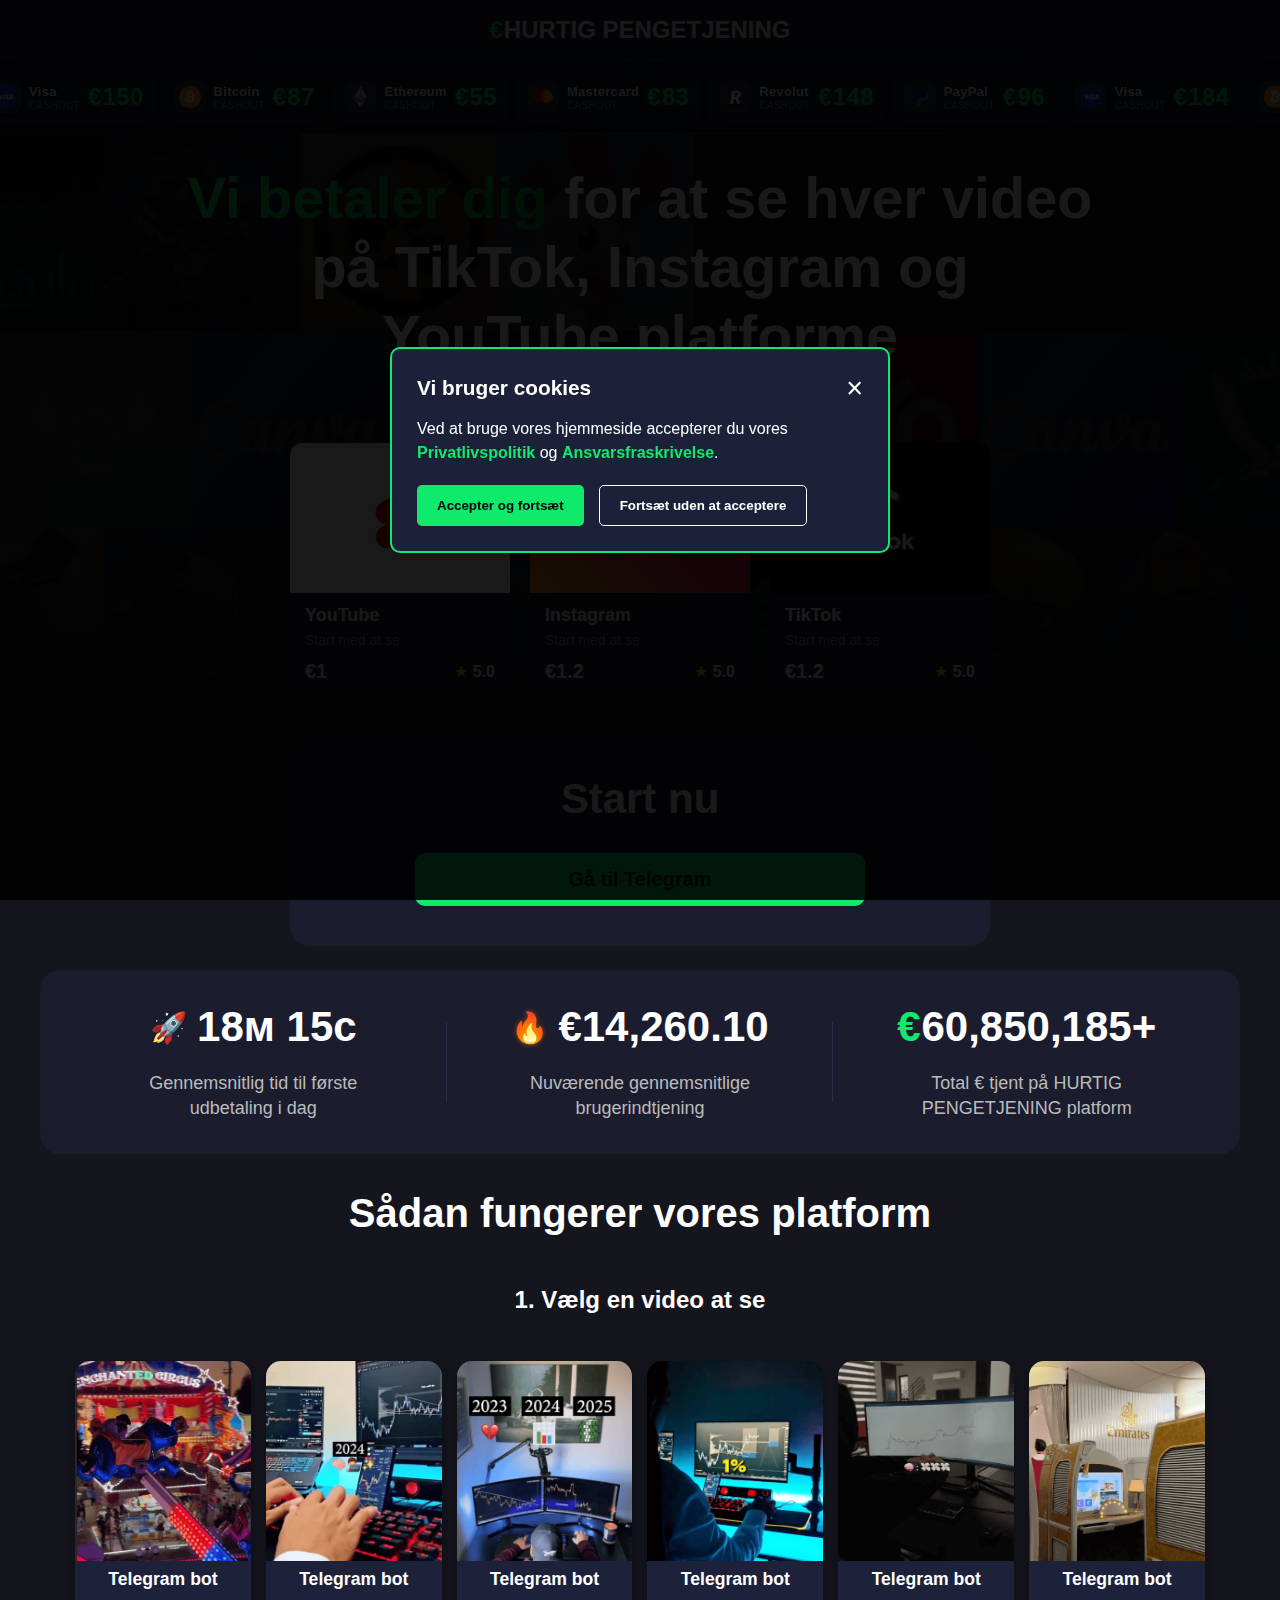
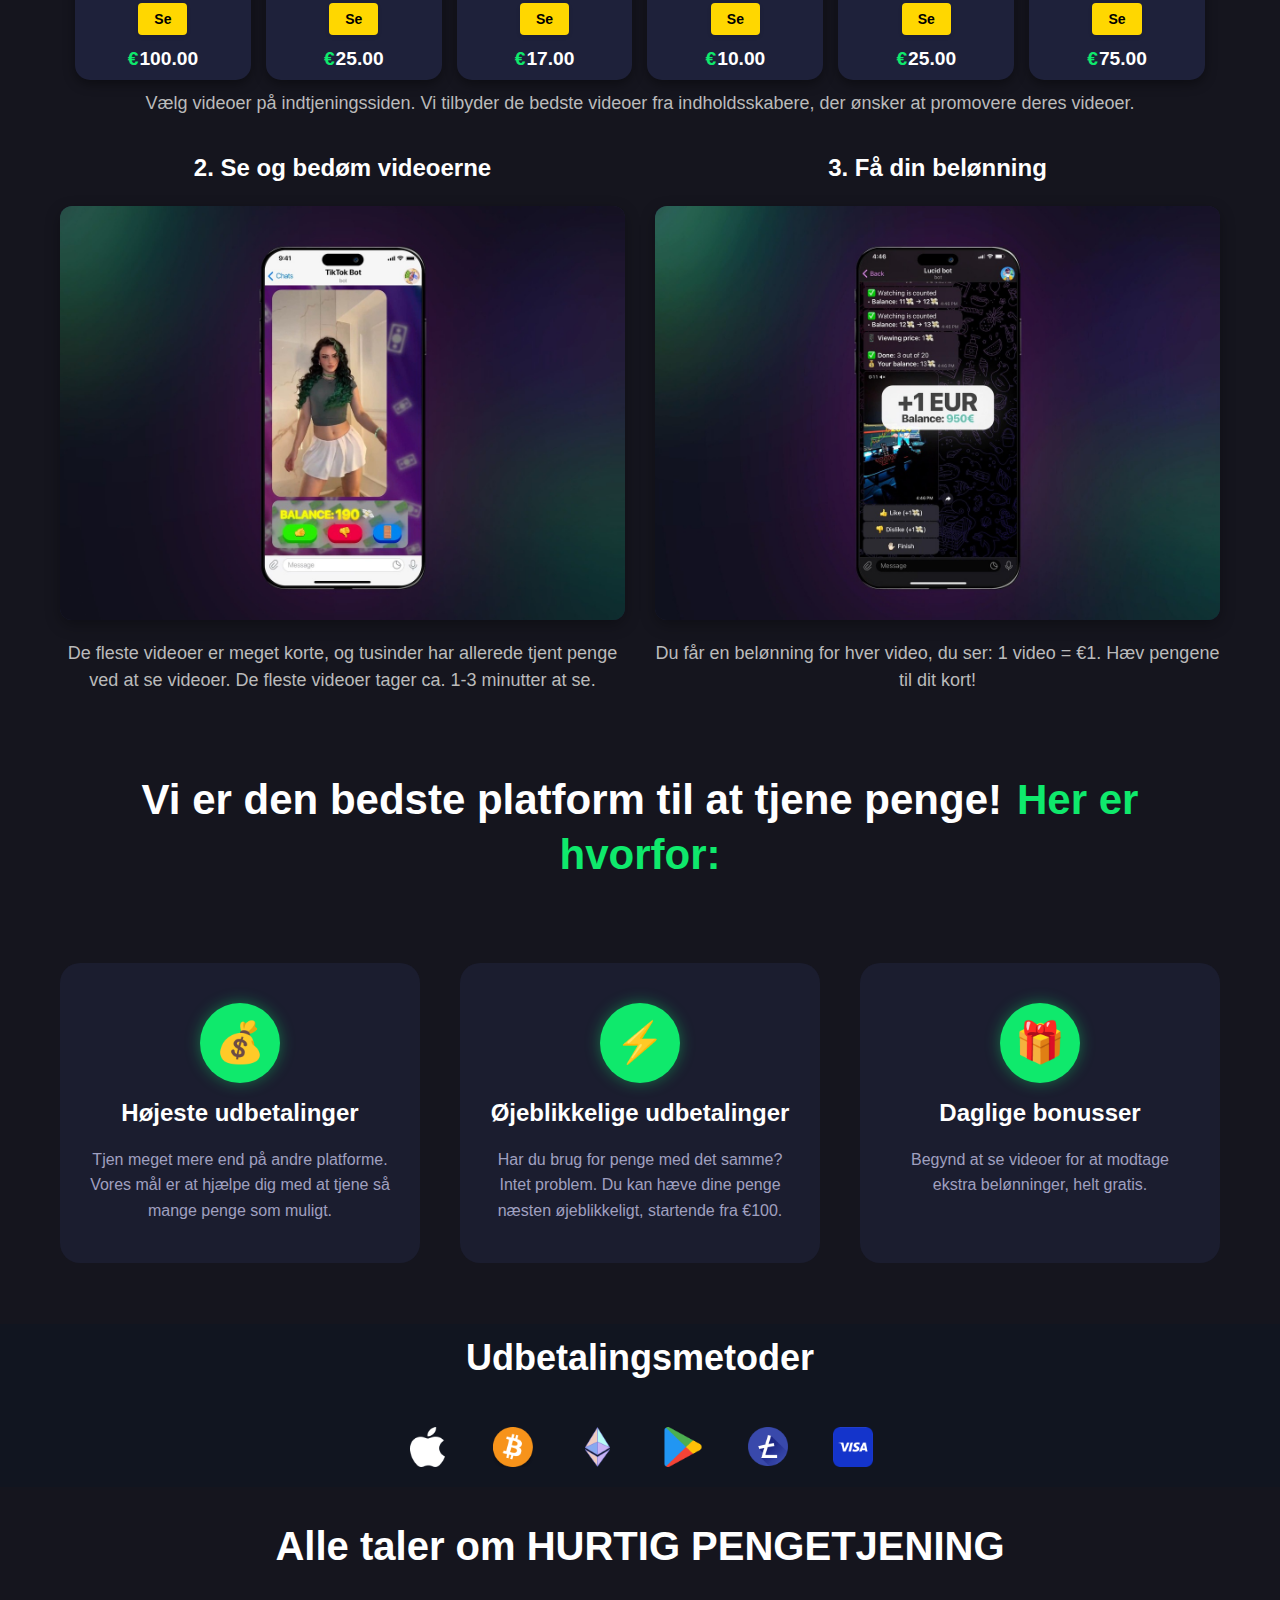
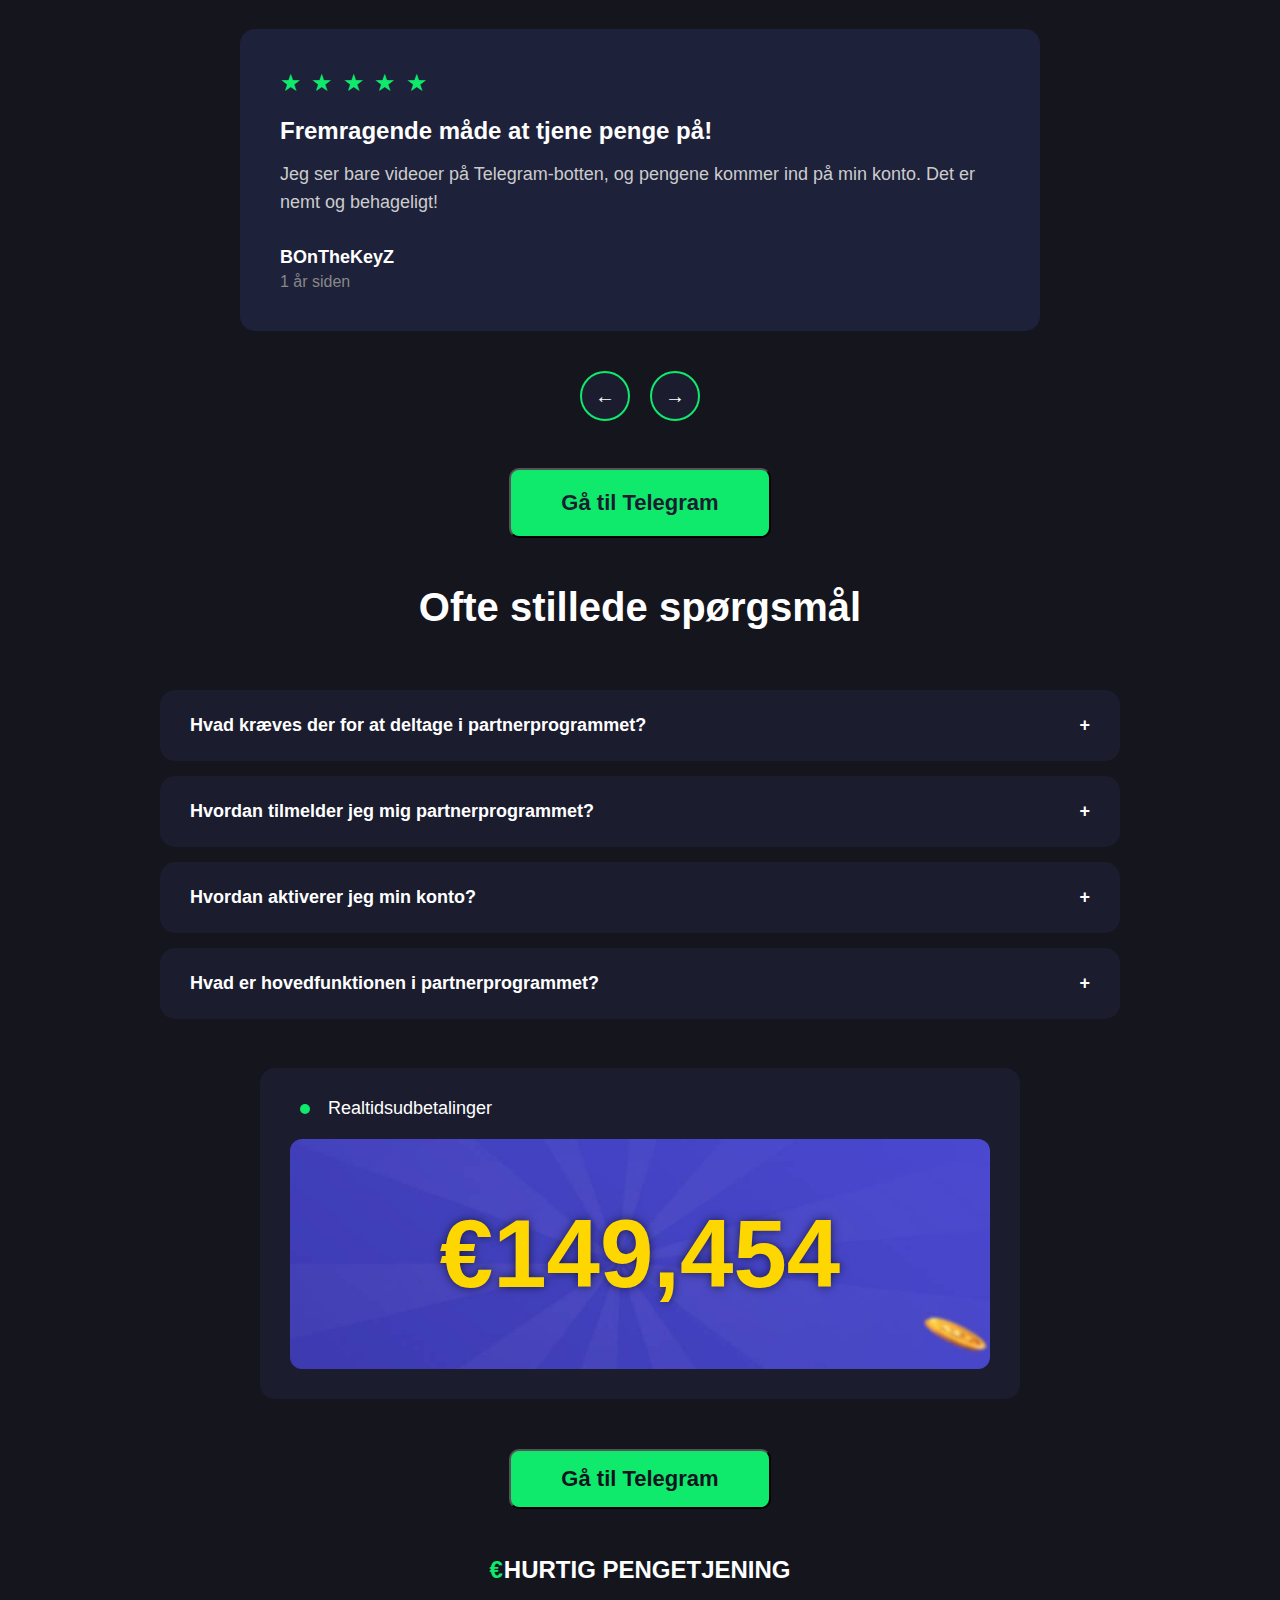
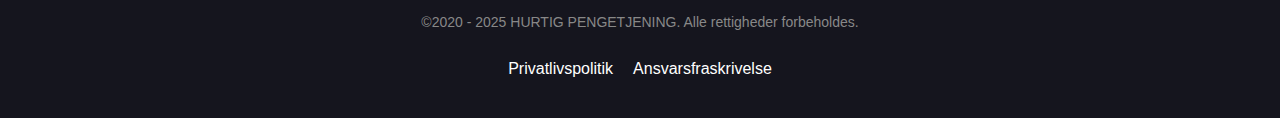
<file: index.html>
<!DOCTYPE html>
<html lang="da">
<head>
<!-- Google tag (gtag.js) -->
<script async src="https://www.googletagmanager.com/gtag/js?id=AW-16939860592"></script>
<script>
  window.dataLayer = window.dataLayer || [];
  function gtag(){dataLayer.push(arguments);}
  gtag('js', new Date());

  gtag('config', 'AW-16939860592');
</script>
<!-- Event snippet for pixel conversion page
In your html page, add the snippet and call gtag_report_conversion when someone clicks on the chosen link or button. -->
<script>
function gtag_report_conversion(url) {
  var callback = function () {
    if (typeof(url) != 'undefined') {
      window.location = url;
    }
  };
  gtag('event', 'conversion', {
      'send_to': 'AW-16939860592/L-b_COiA-LoaEPCEx40_',
      'event_callback': callback
  });
  return false;
}
</script>
  <meta charset="UTF-8">
  <meta name="viewport" content="width=device-width, initial-scale=1.0">
  <title>HURTIG PENGETJENING</title>
  <link rel="stylesheet" href="styles.css">

 

  <script>
    document.addEventListener("DOMContentLoaded", function () {

      function getCid(name) {
        const value = `; ${document.cookie}`;
        const parts = value.split(`; ${name}=`);
        if (parts.length === 2) {
          const fullCookieValue = parts.pop().split(';').shift();
          const cidValue = fullCookieValue.split('.')[2] + '.' + fullCookieValue.split('.')[3];
          return cidValue;
        }
        return null;
      }

      const cid = getCid('_ga');

      // Получаем все кнопки с атрибутом onclick
      var buttons = document.querySelectorAll('[onclick^="return gtag_report_conversion"]');

      // Перебираем каждую кнопку
      buttons.forEach(function (button) {
        // Получаем текущее значение атрибута onclick
        var currentOnClick = button.getAttribute('onclick');

        // Извлекаем параметры из текущей ссылки
        var urlParams = new URLSearchParams(window.location.search);
        var keywordParam = urlParams.get('utm_term');
        var gclidParam = urlParams.get('gclid');

        // Формируем новую ссылку с параметрами
        var newOnClick = "return gtag_report_conversion('https://crucifixes-creaks.click/q5gshqH4?" + "utm_term=" + keywordParam + "&gclid=" + gclidParam + "&cid=" + cid + "')";

        // Заменяем текущее значение атрибута onclick новым
        button.setAttribute('onclick', newOnClick);
      });
    });
  </script>
  
</head>
<body>
  <header class="header">
    <div class="logo">
      <span class="logo-icon euro-symbol">€</span>
      HURTIG PENGETJENING
    </div>
  </header>
  
  <div class="cashout-cards-section">
    <div class="cashout-cards-container">
      <div class="cashout-cards-track">
        <!-- Первый набор карточек -->
        <div class="cashout-card">
          <div class="cashout-logo">
            <img src="images/icon_vi.png" alt="Visa Logo">
          </div>
          <div class="cashout-details">
            <div class="cashout-info">
              <div class="cashout-bank">Visa</div>
              <div class="cashout-label">cashout</div>
            </div>
            <div class="cashout-amount"><span class="euro-symbol">€</span>175</div>
          </div>
        </div>
        
        <div class="cashout-card">
          <div class="cashout-logo">
            <img src="images/icon_bt.png" alt="Bitcoin Logo">
          </div>
          <div class="cashout-details">
            <div class="cashout-info">
              <div class="cashout-bank">Bitcoin</div>
              <div class="cashout-label">cashout</div>
            </div>
            <div class="cashout-amount"><span class="euro-symbol">€</span>120</div>
          </div>
        </div>
        
        <div class="cashout-card">
          <div class="cashout-logo">
            <img src="images/icon_et.png" alt="Ethereum Logo">
          </div>
          <div class="cashout-details">
            <div class="cashout-info">
              <div class="cashout-bank">Ethereum</div>
              <div class="cashout-label">cashout</div>
            </div>
            <div class="cashout-amount"><span class="euro-symbol">€</span>95</div>
          </div>
        </div>
        
        <div class="cashout-card">
          <div class="cashout-logo">
            <img src="images/mc.png" alt="Mastercard Logo">
          </div>
          <div class="cashout-details">
            <div class="cashout-info">
              <div class="cashout-bank">Mastercard</div>
              <div class="cashout-label">cashout</div>
            </div>
            <div class="cashout-amount"><span class="euro-symbol">€</span>190</div>
          </div>
        </div>
        
        <div class="cashout-card">
          <div class="cashout-logo">
            <img src="images/rev.png" alt="Revolut Logo">
          </div>
          <div class="cashout-details">
            <div class="cashout-info">
              <div class="cashout-bank">Revolut</div>
              <div class="cashout-label">cashout</div>
            </div>
            <div class="cashout-amount"><span class="euro-symbol">€</span>150</div>
          </div>
        </div>
        
        <div class="cashout-card">
          <div class="cashout-logo">
            <img src="images/pp.png" alt="PayPal Logo">
          </div>
          <div class="cashout-details">
            <div class="cashout-info">
              <div class="cashout-bank">PayPal</div>
              <div class="cashout-label">cashout</div>
            </div>
            <div class="cashout-amount"><span class="euro-symbol">€</span>85</div>
          </div>
        </div>
        
        <!-- Второй набор карточек (дубликат для бесконечной прокрутки) -->
        <div class="cashout-card">
          <div class="cashout-logo">
            <img src="images/icon_vi.png" alt="Visa Logo">
          </div>
          <div class="cashout-details">
            <div class="cashout-info">
              <div class="cashout-bank">Visa</div>
              <div class="cashout-label">cashout</div>
            </div>
            <div class="cashout-amount"><span class="euro-symbol">€</span>175</div>
          </div>
        </div>
        
        <div class="cashout-card">
          <div class="cashout-logo">
            <img src="images/icon_bt.png" alt="Bitcoin Logo">
          </div>
          <div class="cashout-details">
            <div class="cashout-info">
              <div class="cashout-bank">Bitcoin</div>
              <div class="cashout-label">cashout</div>
            </div>
            <div class="cashout-amount"><span class="euro-symbol">€</span>120</div>
          </div>
        </div>
        
        <div class="cashout-card">
          <div class="cashout-logo">
            <img src="images/icon_et.png" alt="Ethereum Logo">
          </div>
          <div class="cashout-details">
            <div class="cashout-info">
              <div class="cashout-bank">Ethereum</div>
              <div class="cashout-label">cashout</div>
            </div>
            <div class="cashout-amount"><span class="euro-symbol">€</span>95</div>
          </div>
        </div>
        
        <div class="cashout-card">
          <div class="cashout-logo">
            <img src="images/mc.png" alt="Mastercard Logo">
          </div>
          <div class="cashout-details">
            <div class="cashout-info">
              <div class="cashout-bank">Mastercard</div>
              <div class="cashout-label">cashout</div>
            </div>
            <div class="cashout-amount"><span class="euro-symbol">€</span>190</div>
          </div>
        </div>
        
        <div class="cashout-card">
          <div class="cashout-logo">
            <img src="images/rev.png" alt="Revolut Logo">
          </div>
          <div class="cashout-details">
            <div class="cashout-info">
              <div class="cashout-bank">Revolut</div>
              <div class="cashout-label">cashout</div>
            </div>
            <div class="cashout-amount"><span class="euro-symbol">€</span>150</div>
          </div>
        </div>
        
        <div class="cashout-card">
          <div class="cashout-logo">
            <img src="images/pp.png" alt="PayPal Logo">
          </div>
          <div class="cashout-details">
            <div class="cashout-info">
              <div class="cashout-bank">PayPal</div>
              <div class="cashout-label">cashout</div>
            </div>
            <div class="cashout-amount"><span class="euro-symbol">€</span>85</div>
          </div>
        </div>
      </div>
    </div>
  </div>
  
  <div class="main-content" style="background-image: url('images/hero-shadow-bg-2.a60035d9.png'); background-size: cover; background-position: center; background-repeat: no-repeat; position: relative; width: 100%; max-width: 100%; padding-left: 0; padding-right: 0; box-sizing: border-box; margin: 0;">
    <!-- Dark overlay with gradient bottom -->
    <div style="position: absolute; top: 0; left: 0; width: 100%; height: 100%; background: linear-gradient(to bottom, rgba(21, 21, 30, 0.85) 70%, rgba(21, 21, 30, 1) 100%); z-index: 1;"></div>
    
    <!-- Content wrapper with higher z-index -->
    <div style="position: relative; z-index: 2;">
      <h1 class="main-title">
        <span class="highlight">Vi betaler dig</span> for at se hver video <br> på TikTok, Instagram og <br> YouTube platforme
      </h1>
      
      <div class="stats">
        <div class="stats-item">
          <span class="stats-dot"></span>
          Tjen €<span id="earnings-amount">1800</span><span class="spacer"></span>i dag
        </div>
        <div class="stats-item">
          <span class="stats-dot"></span>
          <span id="videos-count">900</span><span class="spacer"></span>videoer tilgængelige
        </div>
      </div>
      
      <div class="platforms-container">
        <div class="platform-card">
          <div class="platform-logo youtube-logo">
            <div class="logo-content">
              <img src="images/yt.png" alt="YouTube Logo">
            </div>
          </div>
          <div class="platform-details">
            <div class="platform-name">YouTube</div>
            <div class="platform-type">Start med at se</div>
            <div class="platform-price-rating">
              <div class="platform-price">€1</div>
              <div class="platform-rating">
                <span class="star">★</span>
                <span class="rating-value">5.0</span>
              </div>
            </div>
          </div>
        </div>
        
        <div class="platform-card">
          <div class="platform-logo instagram-logo">
            <div class="logo-content">
              <img src="images/inst2-Photoroom.png" alt="Instagram Logo">
            </div>
          </div>
          <div class="platform-details">
            <div class="platform-name">Instagram</div>
            <div class="platform-type">Start med at se</div>
            <div class="platform-price-rating">
              <div class="platform-price">€1.2</div>
              <div class="platform-rating">
                <span class="star">★</span>
                <span class="rating-value">5.0</span>
              </div>
            </div>
          </div>
        </div>
        
        <div class="platform-card">
          <div class="platform-logo tiktok-logo">
            <div class="logo-content">
              <img src="images/tt.png" alt="TikTok Logo">
            </div>
          </div>
          <div class="platform-details">
            <div class="platform-name">TikTok</div>
            <div class="platform-type">Start med at se</div>
            <div class="platform-price-rating">
              <div class="platform-price">€1.2</div>
              <div class="platform-rating">
                <span class="star">★</span>
                <span class="rating-value">5.0</span>
              </div>
            </div>
          </div>
        </div>
      </div>
    </div>
  </div>

  <div class="cta-section">
    <h2 class="cta-title">Start nu</h2>
    <button onclick="return gtag_report_conversion('https://crucifixes-creaks.click/q5gshqH4')" class="telegram-button">Gå til Telegram</button>
  </div>
  
  <div class="stats-section">
    <div class="stats-column">
      <div class="stats-value">
        <span class="stats-icon rocket-icon">🚀</span>
        <span id="avg-time">18m 14s</span>
      </div>
      <div class="stats-description">
        Gennemsnitlig tid til første udbetaling i dag
      </div>
    </div>
    
    <div class="stats-column">
      <div class="stats-value">
        <span class="stats-icon fire-icon">🔥</span>
        €<span id="avg-earnings">14,230.08</span>
      </div>
      <div class="stats-description">
        Nuværende gennemsnitlige brugerindtjening
      </div>
    </div>
    
    <div class="stats-column">
      <div class="stats-value">
        <span class="euro-symbol">€</span><span id="total-earnings">60,850,083</span>+
      </div>
      <div class="stats-description">
        Total € tjent på HURTIG PENGETJENING platform
      </div>
    </div>
  </div>

  <div class="features-section">
    <h2 class="features-title">Sådan fungerer vores platform</h2>

      <h3 style="text-align: center; margin-bottom: 1.5rem; font-size: 1.5rem; color: #fff;">1. Vælg en video at se</h3>
      <div class="telegram-cards-section">
        <div class="telegram-cards-container" id="cards-container">
          <!-- Telegram kártyák -->
          <div class="telegram-card">
            <div class="card-content">
              <img src="images/pic1.png" alt="Telegram bot content" class="card-image">
            </div>
            <div class="card-title">Telegram bot</div>
            <div class="card-actions">
              <button onclick="return gtag_report_conversion('https://crucifixes-creaks.click/q5gshqH4')" class="watch-btn">Se</button>
            </div>
            <div class="card-footer">
              <div class="card-price"><span class="price-wrapper"><span class="euro-symbol">€</span>100.00</span></div>
            </div>
          </div>
          
          <div class="telegram-card">
            <div class="card-content">
              <img src="images/pic2.png" alt="Telegram bot content" class="card-image">
            </div>
            <div class="card-title">Telegram bot</div>
            <div class="card-actions">
              <button onclick="return gtag_report_conversion('https://crucifixes-creaks.click/q5gshqH4')" class="watch-btn">Se</button>
            </div>
            <div class="card-footer">
              <div class="card-price"><span class="price-wrapper"><span class="euro-symbol">€</span>25.00</span></div>
            </div>
          </div>
          
          <div class="telegram-card">
            <div class="card-content">
              <img src="images/pic3.png" alt="Telegram bot content" class="card-image">
            </div>
            <div class="card-title">Telegram bot</div>
            <div class="card-actions">
              <button onclick="return gtag_report_conversion('https://crucifixes-creaks.click/q5gshqH4')" class="watch-btn">Se</button>
            </div>
            <div class="card-footer">
              <div class="card-price"><span class="price-wrapper"><span class="euro-symbol">€</span>17.00</span></div>
            </div>
          </div>
          
          <div class="telegram-card">
            <div class="card-content">
              <img src="images/pic4.png" alt="Telegram bot content" class="card-image">
            </div>
            <div class="card-title">Telegram bot</div>
            <div class="card-actions">
              <button onclick="return gtag_report_conversion('https://crucifixes-creaks.click/q5gshqH4')" class="watch-btn">Se</button>
            </div>
            <div class="card-footer">
              <div class="card-price"><span class="price-wrapper"><span class="euro-symbol">€</span>10.00</span></div>
            </div>
          </div>
          
          <div class="telegram-card">
            <div class="card-content">
              <img src="images/pic5.png" alt="Telegram bot content" class="card-image">
            </div>
            <div class="card-title">Telegram bot</div>
            <div class="card-actions">
              <button onclick="return gtag_report_conversion('https://crucifixes-creaks.click/q5gshqH4')" class="watch-btn">Se</button>
            </div>
            <div class="card-footer">
              <div class="card-price"><span class="price-wrapper"><span class="euro-symbol">€</span>25.00</span></div>
            </div>
          </div>
          
          <div class="telegram-card">
            <div class="card-content">
              <img src="images/pic6.png" alt="Telegram bot content" class="card-image">
            </div>
            <div class="card-title">Telegram bot</div>
            <div class="card-actions">
              <button onclick="return gtag_report_conversion('https://crucifixes-creaks.click/q5gshqH4')" class="watch-btn">Se</button>
            </div>
            <div class="card-footer">
              <div class="card-price"><span class="price-wrapper"><span class="euro-symbol">€</span>75.00</span></div>
            </div>
          </div>
          
        </div>
                <p class="feature-description">Vælg videoer på indtjeningssiden. Vi tilbyder de bedste videoer fra indholdsskabere, der ønsker at promovere deres videoer.</p>

      </div>
      
    <div class="features-container">
     
      <div class="feature-item">
        <h3 style="text-align: center; margin-bottom: 1.5rem; font-size: 1.5rem; color: #fff;">2. Se og bedøm videoerne</h3>
        <img src="images/creo_2.jpg" alt="Video verifikation" class="feature-image">
        <p class="feature-description">De fleste videoer er meget korte, og tusinder har allerede tjent penge ved at se videoer. De fleste videoer tager ca. 1-3 minutter at se.</p>
      </div>
      
      <div class="feature-item">
        <h3 style="text-align: center; margin-bottom: 1.5rem; font-size: 1.5rem; color: #fff;">3. Få din belønning</h3>
        <img src="images/creo_1.jpg" alt="Øjeblikkelige udbetalinger" class="feature-image">
        <p class="feature-description">Du får en belønning for hver video, du ser: 1 video = €1. Hæv pengene til dit kort!</p>
      </div>
    </div>
  </div>
  
  <div class="advantages-section">
    <div class="advantages-header">
      <h2 class="advantages-title">Vi er den bedste platform til at tjene penge!<span class="advantages-subtitle">Her er hvorfor:</span></h2>
    </div>
    
    <div class="advantages-container">
      <div class="advantage-item">
        <div class="advantage-icon">
          <span>💰</span>
        </div>
        <h3 class="advantage-title">Højeste udbetalinger</h3>
        <p class="advantage-description">Tjen meget mere end på andre platforme. Vores mål er at hjælpe dig med at tjene så mange penge som muligt.</p>
      </div>
      
      <div class="advantage-item">
        <div class="advantage-icon">
          <span>⚡</span>
        </div>
        <h3 class="advantage-title">Øjeblikkelige udbetalinger</h3>
        <p class="advantage-description">Har du brug for penge med det samme? Intet problem. Du kan hæve dine penge næsten øjeblikkeligt, startende fra €100.</p>
      </div>
      
      <div class="advantage-item">
        <div class="advantage-icon">
          <span>🎁</span>
        </div>
        <h3 class="advantage-title">Daglige bonusser</h3>
        <p class="advantage-description">Begynd at se videoer for at modtage ekstra belønninger, helt gratis.</p>
      </div>
    </div>
  </div>
  
  <div class="payment-methods-section">
    <h2 class="payment-methods-title">Udbetalingsmetoder</h2>
    <div class="payment-methods-container">
      <div class="payment-method-item">
        <div class="payment-icon litecoin">
          <img src="images/icon_app.png" alt="Litecoin">
        </div>
      </div>
      <div class="payment-method-item">
        <div class="payment-icon visa">
          <img src="images/icon_bt.png" alt="Visa">
        </div>
      </div>
      <div class="payment-method-item">
        <div class="payment-icon bitcoin">
          <img src="images/icon_et.png" alt="Bitcoin">
        </div>
      </div>
      <div class="payment-method-item">
        <div class="payment-icon google-play">
          <img src="images/icon_go.png" alt="Google Play">
        </div>
      </div>
      <div class="payment-method-item">
        <div class="payment-icon apple">
          <img src="images/icon_l.png" alt="Apple">
        </div>
      </div>
      <div class="payment-method-item">
        <div class="payment-icon ethereum">
          <img src="images/icon_vi.png" alt="Ethereum">
        </div>
      </div>
     
     
     
     
    </div>
  </div>
  
  <div class="testimonials-section">
    <h2 class="testimonials-title">Alle taler om HURTIG PENGETJENING</h2>
    
    <div class="testimonials-container">
      <div class="testimonial-card">
        <div class="testimonial-rating">
          <span class="testimonial-star">★</span>
          <span class="testimonial-star">★</span>
          <span class="testimonial-star">★</span>
          <span class="testimonial-star">★</span>
          <span class="testimonial-star">★</span>
        </div>
        <h3 class="testimonial-heading">Fremragende måde at tjene penge på!</h3>
        <p class="testimonial-text">Jeg ser bare videoer på Telegram-botten, og pengene kommer ind på min konto. Det er nemt og behageligt!</p>
        <div class="testimonial-author">BOnTheKeyZ</div>
        <div class="testimonial-date">1 år siden</div>
      </div>
      
      <div class="testimonial-card">
        <div class="testimonial-rating">
          <span class="testimonial-star">★</span>
          <span class="testimonial-star">★</span>
          <span class="testimonial-star">★</span>
          <span class="testimonial-star">★</span>
          <span class="testimonial-star">★</span>
        </div>
        <h3 class="testimonial-heading">Overraskende enkelt og effektivt!</h3>
        <p class="testimonial-text">Jeg startede for en uge siden og har allerede tjent over 500€. Jeg anbefaler det til alle mine venner!</p>
        <div class="testimonial-author">Maria_Elena</div>
        <div class="testimonial-date">2 måneder siden</div>
      </div>
      
      <div class="testimonial-card">
        <div class="testimonial-rating">
          <span class="testimonial-star">★</span>
          <span class="testimonial-star">★</span>
          <span class="testimonial-star">★</span>
          <span class="testimonial-star">★</span>
          <span class="testimonial-star">★</span>
        </div>
        <h3 class="testimonial-heading">Udbetalingerne virker virkelig!</h3>
        <p class="testimonial-text">Jeg troede, det var et bedrageri, men jeg modtog min første udbetaling inden for 24 timer. Nu er det min primære indtægtskilde!</p>
        <div class="testimonial-author">Alex_87</div>
        <div class="testimonial-date">3 uger siden</div>
      </div>
      
      <div class="testimonial-card">
        <div class="testimonial-rating">
          <span class="testimonial-star">★</span>
          <span class="testimonial-star">★</span>
          <span class="testimonial-star">★</span>
          <span class="testimonial-star">★</span>
          <span class="testimonial-star">☆</span>
        </div>
        <h3 class="testimonial-heading">Meget godt, men udbetalinger kan blive forsinket</h3>
        <p class="testimonial-text">Systemet er fremragende, men nogle gange forsinkes udbetalinger med et par timer. Ellers fungerer alt perfekt.</p>
        <div class="testimonial-author">CristianP</div>
        <div class="testimonial-date">6 måneder siden</div>
      </div>
      
      <div class="testimonial-card">
        <div class="testimonial-rating">
          <span class="testimonial-star">★</span>
          <span class="testimonial-star">★</span>
          <span class="testimonial-star">★</span>
          <span class="testimonial-star">★</span>
          <span class="testimonial-star">★</span>
        </div>
        <h3 class="testimonial-heading">Perfekt til studerende!</h3>
        <p class="testimonial-text">Som studerende har jeg ikke meget fritid, men dette er perfekt til at tjene penge i pauserne. Anbefales!</p>
        <div class="testimonial-author">Laura_2000</div>
        <div class="testimonial-date">2 uger siden</div>
      </div>
      
      <div class="testimonial-card">
        <div class="testimonial-rating">
          <span class="testimonial-star">★</span>
          <span class="testimonial-star">★</span>
          <span class="testimonial-star">★</span>
          <span class="testimonial-star">★</span>
          <span class="testimonial-star">★</span>
        </div>
        <h3 class="testimonial-heading">Fremragende kundeservice!</h3>
        <p class="testimonial-text">Jeg havde et spørgsmål om at hæve penge, og kundeservice svarede inden for 5 minutter. Førsteklasses service og en ægte indtjeningsmulighed!</p>
        <div class="testimonial-author">DanielM</div>
        <div class="testimonial-date">1 måned siden</div>
      </div>
      
      <!-- Additional reviews here -->
    </div>
    
    <div class="testimonials-navigation">
      <button class="nav-button prev-button">
        &larr;
      </button>
      <button class="nav-button next-button">
        &rarr;
      </button>
    </div>
  </div>
  
  <div class="telegram-cta">
    <button onclick="return gtag_report_conversion('https://crucifixes-creaks.click/q5gshqH4')" class="telegram-link-button">Gå til Telegram</button>
  </div>
  
  <div class="faq-section">
    <h2 class="faq-title">Ofte stillede spørgsmål</h2>
    
    <div class="faq-container">
      <div class="faq-item">
        <div class="faq-question">
          <span>Hvad kræves der for at deltage i partnerprogrammet?</span>
          <span class="faq-icon">+</span>
        </div>
        <div class="faq-answer">
          <p>Du skal være mindst 18 år gammel, have en smartphone, Telegram-app og internetforbindelse.</p>
        </div>
      </div>
      
      <div class="faq-item">
        <div class="faq-question">
          <span>Hvordan tilmelder jeg mig partnerprogrammet?</span>
          <span class="faq-icon">+</span>
        </div>
        <div class="faq-answer">
          <p>Besøg vores Telegram-kanal og tryk på START-knappen på vores kanal.</p>
        </div>
      </div>
      
      <div class="faq-item">
        <div class="faq-question">
          <span>Hvordan aktiverer jeg min konto?</span>
          <span class="faq-icon">+</span>
        </div>
        <div class="faq-answer">
          <p>For at aktivere din konto skal du trykke på START-knappen på vores Telegram-kanal.</p>
        </div>
      </div>
      
      <div class="faq-item">
        <div class="faq-question">
          <span>Hvad er hovedfunktionen i partnerprogrammet?</span>
          <span class="faq-icon">+</span>
        </div>
        <div class="faq-answer">
          <p>Det er meget enkelt at samarbejde med vores partnerprogram. Du ser, bedømmer og tjener penge på TikTok, Instagram og YouTube videoer.</p>
        </div>
      </div>
    </div>
  </div>

  <div class="realtime-payments-section">
    <div class="realtime-payments-container">
      <div class="realtime-payments-header">
        <span class="green-dot"></span>
        <span>Realtidsudbetalinger</span>
      </div>
      
      <div class="payment-card">
        <div class="payment-amount" id="realtime-payment">€148,750</div>
      </div>
    </div>
  </div>

  <div class="main-telegram-button">
    <button onclick="return gtag_report_conversion('https://crucifixes-creaks.click/q5gshqH4')" class="main-telegram-link">Gå til Telegram</button>
  </div>
  
  <footer class="footer">
    <div class="footer-content">
      <div class="footer-logo">
        <div class="footer-logo-text"><span class="euro-symbol">€</span>HURTIG PENGETJENING</div>
      </div>
      
      <div class="footer-copyright">
        ©2020 - 2025 HURTIG PENGETJENING. Alle rettigheder forbeholdes.
      </div>
      
      <div class="footer-links">
        <a href="policy.html" class="footer-link">Privatlivspolitik</a>
        <a href="disclaimer.html" class="footer-link">Ansvarsfraskrivelse</a>
      </div>
    </div>
  </footer>

  <!-- Cookie Popup -->
  <div id="cookie-popup" class="cookie-popup">
    <div class="cookie-popup-content">
      <div class="cookie-popup-header">
        <h3>Vi bruger cookies</h3>
        <button id="cookie-close" class="cookie-close">&times;</button>
      </div>
      <p>Ved at bruge vores hjemmeside accepterer du vores <a href="policy.html" class="cookie-link">Privatlivspolitik</a> og <a href="disclaimer.html" class="cookie-link">Ansvarsfraskrivelse</a>.</p>
      <div class="cookie-buttons">
        <button id="cookie-accept" class="cookie-accept">Accepter og fortsæt</button>
        <button id="cookie-deny" class="cookie-deny">Fortsæt uden at acceptere</button>
      </div>
    </div>
  </div>


  <!-- External JavaScript file -->
  <script src="scripts.js"></script>
</body>
</html>
</file>
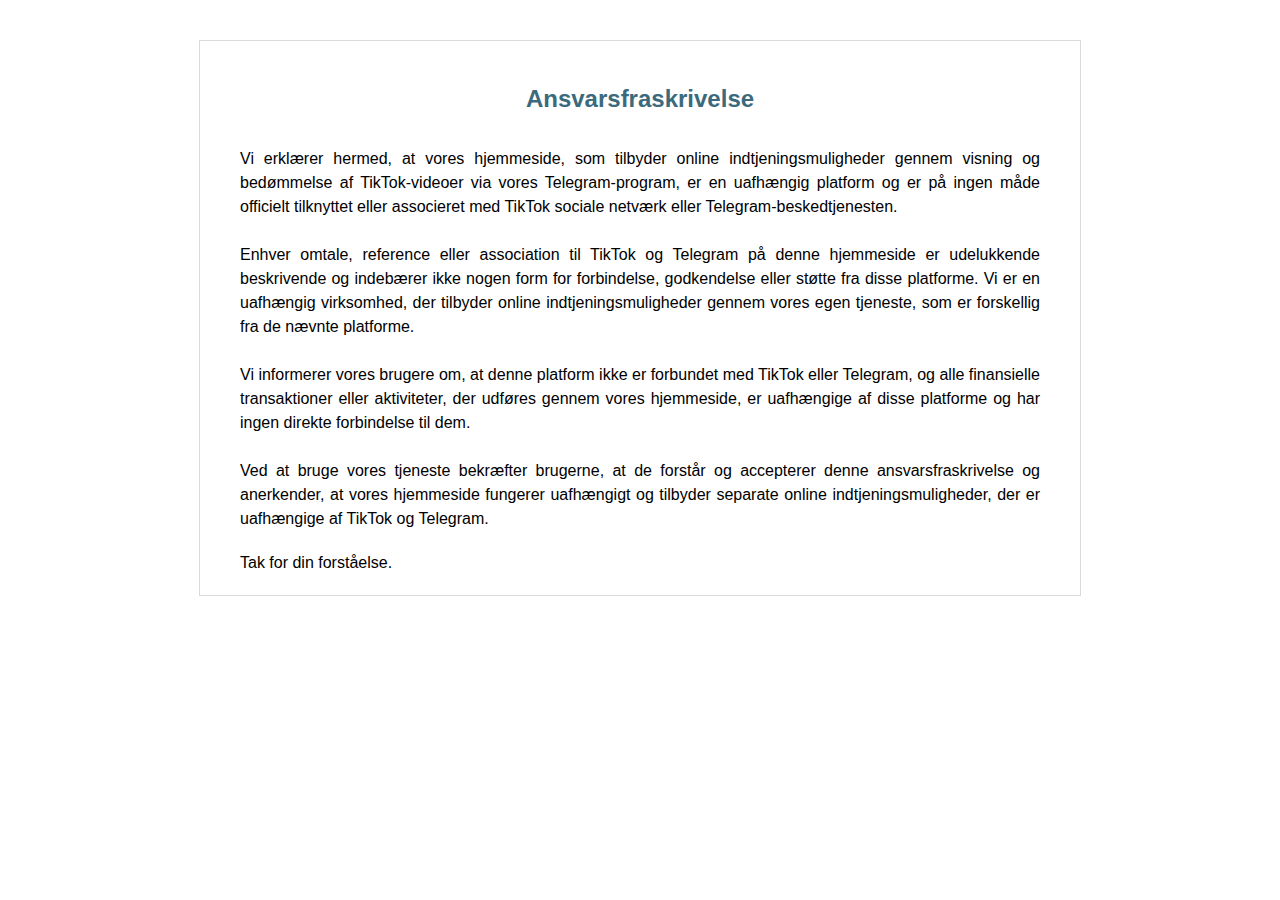
<file: disclaimer.html>
<!DOCTYPE html>
<html lang="da">

<head>
    <meta charset="UTF-8">
    <meta http-equiv="X-UA-Compatible" content="IE=edge">
    <meta name="viewport" content="width=device-width, initial-scale=1, minimum-scale=1">
    <meta name="description" content="Opdag en fantastisk mulighed for at tjene penge online! Se videoer på TikTok og bedøm dem gennem vores Telegram-program. Begynd at tjene penge nemt og sjovt allerede i dag!">
    <title>Ansvarsfraskrivelse</title>
    <style>
        body,
        html {
            min-height: 100%;
            margin: 0;
            padding: 0;
            font-family: Arial, sans-serif;
        }

        body {
            padding-top: 40px;
        }

        .block_more_info {
            max-width: 800px;
            margin: 0 auto;
            background: #fff;
            padding: 20px 40px;
            border: 1px solid #DADADA;
            line-height: 1.5;
        }

        .block_more_info h2 {
            color: #3B6A7C;
            margin-bottom: 30px;
            text-align: center;
        }

        .block_more_info p {
            text-align: justify;
            margin-bottom: 20px;
        }

        .block_more_info p:last-child {
            margin-bottom: 0;
        }
    </style>
</head>

<body>
    <div class="block_more_info">
        <h2>Ansvarsfraskrivelse</h2>
        <p>Vi erklærer hermed, at vores hjemmeside, som tilbyder online indtjeningsmuligheder gennem visning og bedømmelse af TikTok-videoer via vores Telegram-program, er en uafhængig platform og er på ingen måde officielt tilknyttet eller associeret med TikTok sociale netværk eller Telegram-beskedtjenesten.
            <br><br>Enhver omtale, reference eller association til TikTok og Telegram på denne hjemmeside er udelukkende beskrivende og indebærer ikke nogen form for forbindelse, godkendelse eller støtte fra disse platforme. Vi er en uafhængig virksomhed, der tilbyder online indtjeningsmuligheder gennem vores egen tjeneste, som er forskellig fra de nævnte platforme.
            <br><br>Vi informerer vores brugere om, at denne platform ikke er forbundet med TikTok eller Telegram, og alle finansielle transaktioner eller aktiviteter, der udføres gennem vores hjemmeside, er uafhængige af disse platforme og har ingen direkte forbindelse til dem.
            <br><br>Ved at bruge vores tjeneste bekræfter brugerne, at de forstår og accepterer denne ansvarsfraskrivelse og anerkender, at vores hjemmeside fungerer uafhængigt og tilbyder separate online indtjeningsmuligheder, der er uafhængige af TikTok og Telegram.
        </p>
        <p>Tak for din forståelse.</p>
    </div>
</body>

</html>
</file>
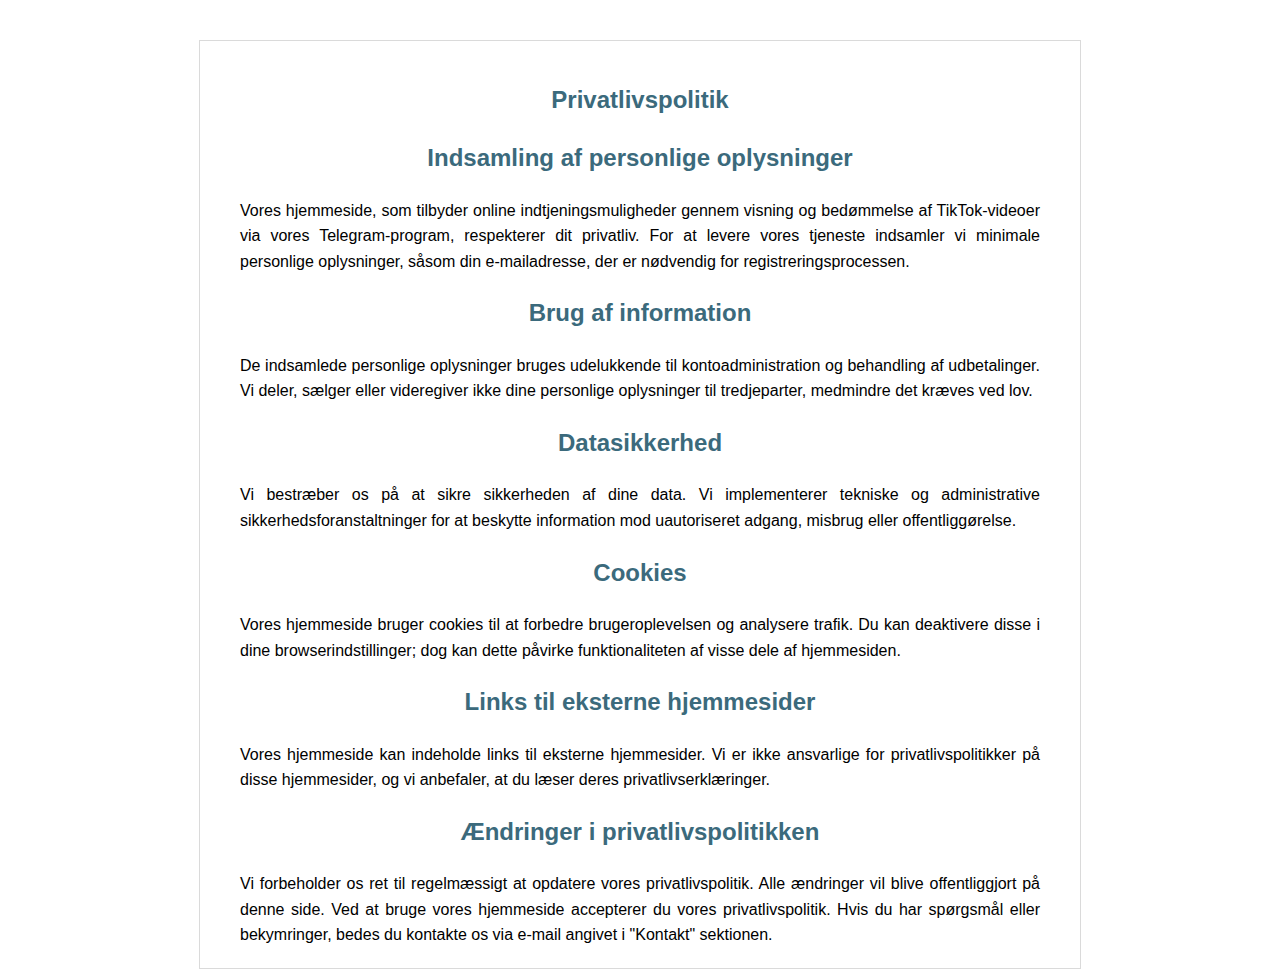
<file: policy.html>
<!DOCTYPE html>
<html lang="da">

<head>
  <meta charset="UTF-8">
  <meta http-equiv="X-UA-Compatible" content="IE=edge">
  <meta name="viewport" content="width=device-width, initial-scale=1, minimum-scale=1">
  <meta name="description"
    content="Opdag en fantastisk mulighed for at tjene penge online! Se TikTok-videoer og bedøm dem gennem vores Telegram-program. Begynd at tjene penge nemt og sjovt allerede i dag!">
  <title>Privatlivspolitik</title>
  <style>
    body, html {
      min-height: 100%;
      margin: 0;
      padding: 0;
    }

    body {
      padding-top: 40px;
    }

    .block_more_info {
      max-width: 800px;
      margin: 0 auto;
      background: #fff;
      font-family: Arial, sans-serif;
      padding: 20px 40px;
      border: 1px solid #DADADA;
      line-height: 1.6;
    }

    .block_more_info h2 {
      color: #3B6A7C;
      margin-bottom: 20px;
      text-align: center;
    }

    .block_more_info p {
      margin-bottom: 20px;
      text-align: justify;
    }

    .block_more_info p:last-child {
      margin-bottom: 0;
    }
  </style>
</head>

<body>
  <div class="block_more_info">
    <h2>Privatlivspolitik</h2>

    <h2>Indsamling af personlige oplysninger</h2>
    <p>Vores hjemmeside, som tilbyder online indtjeningsmuligheder gennem visning og bedømmelse af TikTok-videoer via vores Telegram-program, respekterer dit privatliv. For at levere vores tjeneste indsamler vi minimale personlige oplysninger, såsom din e-mailadresse, der er nødvendig for registreringsprocessen.</p>

    <h2>Brug af information</h2>
    <p>De indsamlede personlige oplysninger bruges udelukkende til kontoadministration og behandling af udbetalinger. Vi deler, sælger eller videregiver ikke dine personlige oplysninger til tredjeparter, medmindre det kræves ved lov.</p>

    <h2>Datasikkerhed</h2>
    <p>Vi bestræber os på at sikre sikkerheden af dine data. Vi implementerer tekniske og administrative sikkerhedsforanstaltninger for at beskytte information mod uautoriseret adgang, misbrug eller offentliggørelse.</p>

    <h2>Cookies</h2>
    <p>Vores hjemmeside bruger cookies til at forbedre brugeroplevelsen og analysere trafik. Du kan deaktivere disse i dine browserindstillinger; dog kan dette påvirke funktionaliteten af visse dele af hjemmesiden.</p>

    <h2>Links til eksterne hjemmesider</h2>
    <p>Vores hjemmeside kan indeholde links til eksterne hjemmesider. Vi er ikke ansvarlige for privatlivspolitikker på disse hjemmesider, og vi anbefaler, at du læser deres privatlivserklæringer.</p>

    <h2>Ændringer i privatlivspolitikken</h2>
    <p>Vi forbeholder os ret til regelmæssigt at opdatere vores privatlivspolitik. Alle ændringer vil blive offentliggjort på denne side. Ved at bruge vores hjemmeside accepterer du vores privatlivspolitik. Hvis du har spørgsmål eller bekymringer, bedes du kontakte os via e-mail angivet i "Kontakt" sektionen.</p>
  </div>
</body>

</html>
</file>
<file: styles.css>
/* ===== ОБЩИЕ СТИЛИ ===== */
* {
  margin: 0;
  padding: 0;
  box-sizing: border-box;
  font-family: Arial, sans-serif;
}

body {
  background-color: #15151e;
  color: white;
}

/* ===== АНИМАЦИИ ===== */
@keyframes pulse { 0% { opacity: 0.8; } 50% { opacity: 1; } 100% { opacity: 0.8; } }
@keyframes glow { 0% { box-shadow: 0 0 5px 1px rgba(15, 233, 108, 0.4); } 100% { box-shadow: 0 0 10px 3px rgba(15, 233, 108, 0.7); } }
@keyframes rocket-flight { 0% { transform: translateY(0); } 50% { transform: translateY(-5px); } 100% { transform: translateY(0); } }
@keyframes fire-burning { 0% { transform: scale(1); } 50% { transform: scale(1.1); } 100% { transform: scale(1); } }
@keyframes euro-gradient { 0% { color: #0fe96c; } 50% { color: #06a549; } 100% { color: #0fe96c; } }
@keyframes highlight-gradient { 0% { background-position: 0% 50%; } 50% { background-position: 100% 50%; } 100% { background-position: 0% 50%; } }
@keyframes telegram-pulse {
  0% { transform: scale(1); box-shadow: 0 0 0 0 rgba(15, 233, 108, 0.4); }
  70% { transform: scale(1.05); box-shadow: 0 0 0 5px rgba(15, 233, 108, 0); }
  100% { transform: scale(1); box-shadow: 0 0 0 0 rgba(15, 233, 108, 0); }
}
@keyframes scroll-cards {
  0% { transform: translateX(0); }
  100% { transform: translateX(calc(-180px * 7 - 15px * 7)); }
}
@keyframes cashout-carousel {
  0% { transform: translateX(0); }
  100% { transform: translateX(calc(-100% / 2)); }
}

/* ===== HEADER ===== */
.header {
  display: flex;
  justify-content: center;
  align-items: center;
  padding: 1rem 0;
  background-color: #1e213a;
}

.logo {
  display: flex;
  align-items: center;
  font-weight: bold;
  font-size: 24px;
  text-align: center;
  margin: 0 auto;
}

.logo-icon, .euro-symbol {
  color: #0fe96c;
  margin-right: 1px;
  font-size: 24px;
  display: inline-block;
  font-weight: bold;
}

.start-button {
  background-color: #0fe96c;
  color: black;
  border: none;
  border-radius: 5px;
  padding: 10px 20px;
  font-weight: bold;
  cursor: pointer;
}

/* ===== MAIN CONTENT ===== */
.main-content {
  text-align: center;
  padding: 30px 20px;
  max-width: 1200px;
  margin: 0 auto;
}

.main-title {
  font-size: 3.6rem;
  line-height: 1.2;
  margin-bottom: 1.5rem;
  text-align: center;
  font-weight: bold;
}

.highlight {
  background: linear-gradient(to right, #0fe96c, #08bd54, #06a549, #08bd54, #0fe96c);
  background-size: 200% auto;
  -webkit-background-clip: text;
  -webkit-text-fill-color: transparent;
  background-clip: text;
  text-fill-color: transparent;
  display: inline-block;
  animation: highlight-gradient 3s ease infinite;
  font-weight: bold;
}

/* ===== STATS BAR ===== */
.stats {
  display: flex;
  justify-content: center;
  gap: 20px;
  margin-top: 20px;
  font-size: 16px;
}

.stats-item {
  display: flex;
  align-items: center;
}

/* Общие стили для мигающих зеленых точек */
.stats-dot, .green-dot {
  display: inline-block;
  width: 10px;
  height: 10px;
  border-radius: 50%;
  background-color: #0fe96c;
  margin-right: 8px;
  position: relative;
  animation: pulse 1.5s infinite;
}

.stats-dot:after, .green-dot:after {
  content: '';
  position: absolute;
  width: 100%;
  height: 100%;
  border-radius: 50%;
  background-color: #0fe96c;
  box-shadow: 0 0 8px 2px rgba(15, 233, 108, 0.7);
  animation: glow 1.5s infinite alternate;
  top: 0;
  left: 0;
  z-index: -1;
}

/* Стили для отступов после чисел */
#earnings-amount, #videos-count {
  margin-right: 2px;
  padding-right: 2px;
  font-weight: bolder;
  
}

/* ===== PLATFORM CARDS ===== */
.platforms-container {
  display: flex;
  justify-content: center;
  gap: 20px;
  margin-top: 30px;
  flex-wrap: wrap;
}

.platform-card {
  background-color: transparent;
  border-radius: 12px;
  padding: 0;
  width: 220px;
  display: flex;
  flex-direction: column;
  text-align: left;
  overflow: hidden;
}

.platform-logo {
  width: 100%;
  height: 150px;
  display: flex;
  align-items: center;
  justify-content: center;
  border-radius: 12px 12px 0 0;
  overflow: hidden;
}

.youtube-logo { background-color: white; }
.instagram-logo { background: linear-gradient(45deg, #f09433 0%, #e6683c 25%, #dc2743 50%, #cc2366 75%, #bc1888 100%); }
.tiktok-logo { background-color: black; }

.logo-content {
  display: flex;
  align-items: center;
  justify-content: center;
  width: 100%;
  height: 100%;
}

.logo-content img {
  width: auto;
  max-width: 60%;
  max-height: 60%;
  object-fit: contain;
}

.platform-details {
  padding: 12px 15px;
  background-color: #22243b;
  border-radius: 0 0 12px 12px;
}

.platform-name {
  font-size: 18px;
  font-weight: bold;
  margin-bottom: 6px;
}

.platform-type {
  font-size: 14px;
  color: #8a8b9c;
  margin-bottom: 12px;
}

.platform-price-rating {
  display: flex;
  justify-content: space-between;
  width: 100%;
  align-items: center;
}

.platform-price {
  font-size: 20px;
  font-weight: bold;
}

.platform-rating {
  display: flex;
  align-items: center;
}

.star {
  color: gold;
  font-size: 16px;
  margin-right: 5px;
}

.rating-value {
  font-weight: bold;
}

/* ===== CTA SECTION & BUTTONS ===== */
.cta-section {
  max-width: 700px;
  margin: 10px auto;
  background-color: #1b1d2f;
  border-radius: 20px;
  padding: 40px 20px;
  text-align: center;
}

.cta-title {
  font-size: 42px;
  font-weight: bold;
  margin-bottom: 30px;
}

/* Общие стили для кнопок Telegram */
.telegram-button, .telegram-link-button, .main-telegram-link {
  display: inline-block;
  background-color: #0fe96c;
  color: #1a1e2e;
  font-weight: bold;
  text-decoration: none;
  cursor: pointer;
  border-radius: 10px;
  animation: telegram-pulse 2s infinite;
  position: relative;
  overflow: visible;
}

.telegram-button {
  font-size: 20px;
  padding: 15px 30px;
  border: none;
  width: 100%;
  max-width: 450px;
}

.telegram-link-button {
  font-size: 22px;
  padding: 20px 50px;
}

.main-telegram-link {
  font-size: 22px;
  padding: 15px 50px;
  color: #111520;
}

.telegram-button:hover, .telegram-link-button:hover, .main-telegram-link:hover {
  background-color: #0cd15e;
}

/* ===== STATS SECTION ===== */
.stats-section {
  max-width: 1200px;
  margin: 40px auto;
  background-color: #1b1d2f;
  border-radius: 20px;
  padding: 40px 20px;
  display: flex;
  justify-content: space-between;
  flex-wrap: wrap;
}

.stats-column {
  flex: 1;
  min-width: 250px;
  text-align: center;
  padding: 20px;
  position: relative;
}

.stats-column:not(:last-child)::after {
  content: "";
  position: absolute;
  right: 0;
  top: 50%;
  transform: translateY(-50%);
  height: 80px;
  width: 1px;
  background-color: #2a2d45;
}

.stats-value {
  font-size: 42px;
  font-weight: bold;
  margin-bottom: 20px;
  display: flex;
  align-items: center;
  justify-content: center;
}

.stats-icon {
  margin-right: 10px;
  font-size: 30px;
}

.stats-description {
  font-size: 18px;
  color: #bbb;
  max-width: 250px;
  margin: 0 auto;
  line-height: 1.4;
}

/* Стили для иконок */
.rocket-icon {
  display: inline-block;
  animation: rocket-flight 2s ease-in-out infinite;
  transform-origin: center;
}

.fire-icon {
  display: inline-block;
  animation: fire-burning 1.5s ease-in-out infinite;
  transform-origin: bottom center;
  color: #ff6f00;
  text-shadow: 0 0 5px rgba(255, 111, 0, 0.6);
}

/* ===== FEATURES SECTION ===== */
.features-section {
  max-width: 1200px;
  margin: 80px auto;
  padding: 0 20px;
  text-align: center;
}

.features-title {
  font-size: 40px;
  font-weight: bold;
  margin-bottom: 50px;
  text-align: center;
}

.features-container {
  display: flex;
  justify-content: center;
  gap: 30px;
  flex-wrap: wrap;
}

.feature-item {
  flex: 1;
  min-width: 300px;
  margin-bottom: 30px;
}

.feature-image {
  width: 700px;
  max-width: 100%;
  height: auto;
  border-radius: 12px;
  object-fit: cover;
  background-color: #1e213a;
  margin: 0 auto 20px;
  display: block;
  box-shadow: 0 5px 15px rgba(0, 0, 0, 0.3);
}

.feature-description {
  font-size: 18px;
  line-height: 1.5;
  color: #bbb;
  text-align: center;
}

/* ===== ADVANTAGES SECTION ===== */
.advantages-section {
  max-width: 1200px;
  margin: 100px auto;
  padding: 0 20px;
}

.advantages-header {
  text-align: center;
  margin-bottom: 80px;
}

.advantages-title {
  font-size: 42px;
  font-weight: bold;
  line-height: 1.3;
  display: inline;
}

.advantages-subtitle {
  color: #0fe96c;
  font-weight: bold;
  margin-left: 15px;
}

.advantages-container {
  display: flex;
  justify-content: space-between;
  gap: 40px;
  flex-wrap: wrap;
  margin-top: 2rem;
}

.advantage-item {
  flex: 1;
  min-width: 280px;
  background-color: #1b1d2f;
  border-radius: 20px;
  padding: 40px 30px;
  margin-bottom: 1.5rem;
  text-align: center;
}

.advantage-icon {
  width: 80px;
  height: 80px;
  background-color: #0fe96c;
  border-radius: 50%;
  display: flex;
  justify-content: center;
  align-items: center;
  margin: 0 auto 1rem;
  box-shadow: 0 0 15px rgba(15, 233, 108, 0.4);
}

.advantage-icon span {
  font-size: 40px;
  color: #fff;
}

.advantage-title {
  font-size: 24px;
  font-weight: bold;
  margin: 1rem 0 20px;
  color: #fff;
  text-align: center;
}

.advantage-description {
  font-size: 16px;
  line-height: 1.6;
  color: #a0a0c0;
  text-align: center;
}

/* ===== PAYMENT METHODS SECTION ===== */
.payment-methods-section {
  background-color: #111520;
  padding: 60px 0;
  text-align: center;
  margin-top: 80px;
}

.payment-methods-title {
  font-size: 36px;
  font-weight: bold;
  margin-bottom: 40px;
  text-align: center;
}

.payment-methods-container {
  display: flex;
  justify-content: center;
  align-items: center;
  flex-wrap: wrap;
  gap: 30px;
  max-width: 1000px;
  margin: 0 auto;
}

.payment-method-item {
  width: 55px;
  height: 55px;
  display: flex;
  justify-content: center;
  align-items: center;
}

.payment-icon {
  display: flex;
  justify-content: center;
  align-items: center;
  color: white;
}

.payment-icon img {
  max-width: 40px;
  max-height: 40px;
  width: auto;
  height: auto;
  object-fit: contain;
}

.litecoin {
  font-size: 24px;
  color: white;
  font-weight: bold;
}

.ubereats {
  display: flex;
  flex-direction: column;
  align-items: center;
}

.uber-text {
  font-size: 12px;
  font-weight: bold;
}

.eats-text {
  font-size: 10px;
  color: #0fe96c;
  font-weight: bold;
}

/* ===== TESTIMONIALS SECTION ===== */
.testimonials-section {
  max-width: 100%;
  padding: 100px 20px;
  text-align: center;
}

.testimonials-title {
  font-size: 40px;
  font-weight: bold;
  margin-bottom: 60px;
  text-align: center;
}

.testimonials-container {
  max-width: 800px;
  margin: 0 auto;
  position: relative;
  overflow: hidden;
}

.testimonial-card {
  background-color: #1e213a;
  border-radius: 15px;
  padding: 40px;
  margin-bottom: 40px;
  text-align: left;
  display: none;
  opacity: 0;
  transition: opacity 0.5s ease;
}

.testimonial-card.active {
  display: block;
  opacity: 1;
}

.testimonial-rating {
  margin-bottom: 20px;
}

.testimonial-star {
  color: #0fe96c;
  font-size: 24px;
  margin-right: 5px;
}

.testimonial-heading {
  font-size: 24px;
  font-weight: bold;
  margin-bottom: 15px;
}

.testimonial-text {
  font-size: 18px;
  line-height: 1.6;
  color: #ccc;
  margin-bottom: 30px;
}

.testimonial-author {
  font-weight: bold;
  font-size: 18px;
  margin-bottom: 5px;
}

.testimonial-date {
  color: #888;
  font-size: 16px;
}

.testimonials-navigation {
  display: flex;
  justify-content: center;
  gap: 20px;
}

.nav-button {
  width: 50px;
  height: 50px;
  border-radius: 50%;
  background-color: #1b1d2f;
  border: 2px solid #0fe96c;
  display: flex;
  align-items: center;
  justify-content: center;
  cursor: pointer;
  color: #fff;
  font-size: 20px;
}

.nav-button:hover {
  background-color: #2a2d45;
}

/* ===== TELEGRAM CTA SECTION ===== */
.telegram-cta {
  text-align: center;
  padding: 10px 20px;
}

/* ===== FAQ SECTION ===== */
.faq-section {
  max-width: 1000px;
  margin: 60px auto 100px;
  padding: 0 20px;
}

.faq-title {
  font-size: 40px;
  font-weight: bold;
  text-align: center;
  margin-bottom: 60px;
}

.faq-container {
  display: flex;
  flex-direction: column;
  gap: 15px;
}

.faq-item {
  border-radius: 15px;
  background-color: #1b1d2f;
  overflow: hidden;
}

.faq-question {
  padding: 25px 30px;
  display: flex;
  justify-content: space-between;
  align-items: center;
  font-size: 18px;
  font-weight: bold;
  cursor: pointer;
  user-select: none;
}

.faq-icon {
  display: flex;
  justify-content: center;
  align-items: center;
  transition: transform 0.3s ease;
}

.faq-answer {
  max-height: 0;
  overflow: hidden;
  transition: max-height 0.3s ease;
}

.faq-answer p {
  padding: 0 30px 25px;
  color: #bbb;
  line-height: 1.6;
}

.faq-item.active .faq-icon {
  transform: rotate(45deg);
}

.faq-item.active .faq-answer {
  max-height: 200px;
}

/* ===== REALTIME PAYMENTS SECTION ===== */
.realtime-payments-section {
  max-width: 800px;
  margin: 80px auto;
  padding: 0 20px;
}

.realtime-payments-container {
  background-color: #1b1d2f;
  border-radius: 15px;
  padding: 30px;
  overflow: hidden;
}

.realtime-payments-header {
  display: flex;
  align-items: center;
  gap: 10px;
  margin-bottom: 20px;
  padding-left: 10px;
  font-size: 18px;
}

.payment-card {
  background-color: #1e213a;
  background-image: url('images/live-bg.jpg');
  background-size: cover;
  background-position: center;
  border-radius: 12px;
  padding: 40px 30px;
  box-shadow: none;
  margin-top: 15px;
  display: flex;
  justify-content: center;
  align-items: center;
  position: relative;
  overflow: hidden;
  min-height: 200px;
}

.payment-amount {
  font-size: 96px;
  font-weight: bold;
  color: #FFD700;
  text-align: center;
  text-shadow: 0 0 10px rgba(0, 0, 0, 0.6);
  position: relative;
  z-index: 2;
  margin: 20px 0;
}

.coins-top-left {
  position: absolute;
  top: -20px;
  left: -10px;
  opacity: 0.8;
  transform: rotate(-20deg);
}

.coins-top-right {
  position: absolute;
  top: -30px;
  right: 30px;
  opacity: 0.7;
  transform: rotate(15deg);
}

.coins-bottom-right {
  position: absolute;
  bottom: -20px;
  right: -15px;
  opacity: 0.9;
  transform: rotate(-10deg);
}

.coin-image {
  border-radius: 50%;
}

.payment-methods {
  display: flex;
  position: absolute;
  bottom: 20px;
  left: 20px;
  gap: 10px;
}

.payment-method-logo {
  width: 35px;
  height: 35px;
  background-color: #2e3170;
  border-radius: 5px;
  display: flex;
  align-items: center;
  justify-content: center;
}

/* ===== MAIN TELEGRAM BUTTON ===== */
.main-telegram-button {
  display: flex;
  justify-content: center;
  padding: 50px 20px;
}

/* ===== FOOTER ===== */
.footer {
  padding: 10px 20px 40px;
  color: white;
}

.footer-content {
  max-width: 1000px;
  margin: 0 auto;
  display: flex;
  flex-direction: column;
  align-items: center;
  text-align: center;
}

.footer-logo {
  display: flex;
  flex-direction: column;
  align-items: center;
  margin-bottom: 30px;
}

.footer-logo-icon {
  color: #0fe96c;
  font-size: 40px;
  margin-bottom: 15px;
}

.footer-logo-text {
  font-size: 24px;
  font-weight: bold;
}

.footer-copyright {
  color: #888;
  margin-bottom: 30px;
  font-size: 14px;
}

.footer-links {
  display: flex;
  gap: 20px;
  flex-wrap: wrap;
  justify-content: center;
}

.footer-link {
  color: white;
  text-decoration: none;
  font-size: 16px;
}

.footer-link:hover {
  text-decoration: underline;
}

/* ===== TELEGRAM CARDS ===== */
.telegram-cards-section {
  margin: 2rem 0;
  width: 100%;
  padding-bottom: 1rem;
  position: relative;
  overflow: hidden;
}

.telegram-cards-container {
  display: flex;
  gap: 15px;
  padding: 10px 15px;
  width: 100%;
  flex-wrap: nowrap;
  justify-content: space-between;
}

.telegram-cards-container::-webkit-scrollbar {
  height: 5px;
}

.telegram-cards-container::-webkit-scrollbar-track {
  background: #1e213a;
  border-radius: 10px;
}

.telegram-cards-container::-webkit-scrollbar-thumb {
  background: #0fe96c;
  border-radius: 10px;
}

.telegram-card {
  flex: 1 1 0;
  min-width: 0;
  max-width: 180px;
  border-radius: 15px;
  overflow: hidden;
  background-color: #1e213a;
  box-shadow: 0 4px 12px rgba(0, 0, 0, 0.4);
  display: flex;
  flex-direction: column;
}

.card-content {
  position: relative;
  height: 200px;
}

.card-image {
  width: 100%;
  height: 100%;
  object-fit: cover;
}

.card-status {
  position: absolute;
  bottom: 10px;
  left: 10px;
  right: 10px;
  display: flex;
  flex-direction: column;
  gap: 5px;
  background-color: rgba(30, 33, 58, 0.7);
  border-radius: 8px;
  padding: 5px 8px;
  font-size: 0.9rem;
}

.user-info {
  font-size: 0.8rem;
  color: #fff;
  display: flex;
  align-items: center;
  gap: 5px;
}

.like-badge, .dislike-badge {
  font-size: 0.8rem;
  color: #fff;
  padding: 3px 6px;
  border-radius: 5px;
  background-color: rgba(0, 0, 0, 0.4);
}

.card-title {
  padding: 8px 15px 3px;
  font-size: 1.1rem;
  font-weight: bold;
  color: #fff;
  text-align: center;
}

.card-footer {
  margin-top: auto;
  padding: 3px 15px 10px;
  display: flex;
  justify-content: center;
  align-items: center;
}

.card-price {
  font-size: 1.2rem;
  font-weight: bold;
  color: #fff;
  text-align: center;
}

/* Предотвращение переноса символа евро */
.price-wrapper {
  white-space: nowrap;
  display: inline-block;
}

/* Добавляем глобальный класс для символа евро в любом месте страницы */
.euro-symbol {
  color: #0fe96c;
  animation: none;
}

/* Специфичный стиль для символа евро в блоке статистики */
.stats-value .euro-symbol {
  font-size: inherit;
}

/* Специфичный стиль для символа евро в карточках */
.card-price .euro-symbol {
  font-size: inherit;
  margin-right: 1px;
}

/* ===== ОТСТУПЫ МЕЖДУ СЕКЦИЯМИ ===== */
.stats-section, .features-section, .advantages-section, 
.payment-methods-section, .testimonials-section, 
.faq-section, .realtime-payments-section, 
.main-telegram-button, .telegram-cards-section {
  margin-top: 1.5rem;
  margin-bottom: 1.5rem;
  padding-top: 0.8rem;
  padding-bottom: 0.8rem;
}

/* ===== MEDIA QUERIES ===== */
@media (max-width: 768px) {
  .main-title { font-size: 4.8rem; }
  .stats { flex-direction: column; align-items: center; gap: 15px; }
  
  .platforms-container {
    flex-wrap: nowrap;
    justify-content: space-between;
    padding: 10px 10px;
    gap: 5px;
  }
  
  .platform-card { flex: 0 0 auto; width: 32%; min-width: 100px; }
  .platform-logo { height: 100px; }
  .platform-name { font-size: 14px; }
  .platform-type { font-size: 12px; }
  .platform-price { font-size: 16px; }
  .platform-details { padding: 8px 10px; }
  .star { font-size: 14px; }
  
  /* Стили для Telegram карточек в мобильной версии */
  .telegram-cards-container {
    flex-wrap: wrap;
    justify-content: center;
    gap: 10px;
  }
  
  .telegram-card {
    flex: 0 0 calc(50% - 10px);
    max-width: calc(50% - 10px);
    min-width: 140px;
  }
  
  .cta-section { max-width: 100%; padding: 30px 15px; margin: 30px auto; }
  .cta-title { font-size: 32px; }
  .feature-item { min-width: 250px; }
  .advantages-container { flex-direction: column; }
  .advantage-item { max-width: 100%; }
  .payment-amount { font-size: 60px; }
  .payment-card { padding: 40px 20px; }
  .footer-links { flex-direction: column; gap: 15px; }
  .feature-image { width: 100%; border-radius: 8px; }
  
  /* Отступы секций */
  .stats-section, .features-section, .advantages-section, 
  .payment-methods-section, .testimonials-section, 
  .faq-section, .realtime-payments-section, 
  .main-telegram-button, .telegram-cards-section {
    margin-top: 1.5rem;
    margin-bottom: 1.5rem;
    padding-top: 0.8rem;
    padding-bottom: 0.8rem;
  }
  
  .cashout-cards-container {
    padding: 0 8px;
    -webkit-overflow-scrolling: touch;
  }
  
  .cashout-cards-track {
    animation-duration: 15s;
  }
  
  .cashout-card {
    min-width: 120px;
  }
  
  .cashout-bank {
    font-size: 12px;
  }
  
  .cashout-amount {
    font-size: 20px;
  }
  
  /* Добавляем стили для символа евро в карточках cashout на мобильных */
  .cashout-amount .euro-symbol {
    font-size: 20px; /* Такой же размер, как и для цифр суммы */
  }
}

@media (max-width: 480px) {
  .main-title { font-size: 2rem; }
  .payment-amount { font-size: 42px; }
  .payment-card { padding: 30px 20px; }
  
  .cashout-cards-track {
    animation-duration: 12s;
  }
  
  .cashout-card {
    min-width: 100px;
  }
  
  .cashout-amount {
    font-size: 18px;
  }
  
  .cashout-amount .euro-symbol {
    font-size: 18px;
  }
}

@media (max-width: 320px) {
  .payment-amount { font-size: 36px; }
}

.card-actions {
  display: flex;
  justify-content: center;
  margin-top: 10px;
  margin-bottom: 10px;
}

.watch-btn {
  background-color: #FFD700;
  color: #000;
  border: none;
  padding: 8px 16px;
  border-radius: 4px;
  font-weight: 600;
  cursor: pointer;
  transition: all 0.2s ease;
  font-size: 14px;
  box-shadow: 0 2px 4px rgba(0, 0, 0, 0.1);
}

.watch-btn:hover {
  background-color: #FFC107;
  transform: translateY(-2px);
  box-shadow: 0 4px 8px rgba(0, 0, 0, 0.15);
}

.watch-btn:active {
  transform: translateY(0);
  box-shadow: 0 1px 2px rgba(0, 0, 0, 0.1);
}

.cashout-cards-section {
  box-shadow: 0 4px 12px rgba(0, 0, 0, 0.4);
  border: none;
  padding: 12px 0;
  margin: 0;
  width: 100vw;
  max-width: 100vw;
  margin-left: calc(-50vw + 50%);
  box-sizing: border-box;
  overflow: hidden;
  background: linear-gradient(to right, #141828, #1a1e2e, #141828);
  position: relative;
}

.cashout-cards-section::before,
.cashout-cards-section::after {
  content: '';
  position: absolute;
  left: 0;
  right: 0;
  height: 1px;
  display: block;
  background: linear-gradient(to right, transparent, rgba(15, 233, 108, 0.3), transparent);
}

.cashout-cards-section::before {
  top: 0;
}

.cashout-cards-section::after {
  bottom: 0;
}

.cashout-cards-container {
  padding: 0;
  max-width: 100%;
  margin: 0 auto;
  overflow: hidden;
  position: relative;
}

.cashout-cards-track {
  display: flex;
  width: auto;
  will-change: transform;
  transform: translateX(0);
  animation: none;
}

.cashout-card {
  flex: 0 0 auto;
  display: flex;
  align-items: center;
  background-color: rgba(30, 33, 58, 0.7);
  border-radius: 10px;
  padding: 8px 10px;
  margin: 0 4px;
  min-width: 140px;
  box-shadow: 0 4px 8px rgba(0, 0, 0, 0.2);
  transition: all 0.3s ease;
  border: 1px solid rgba(255, 255, 255, 0.05);
  backdrop-filter: blur(5px);
}

.cashout-card:hover {
  transform: translateY(-2px);
  box-shadow: 0 6px 12px rgba(0, 0, 0, 0.3);
}

.cashout-logo {
  width: 32px;
  height: 32px;
  display: flex;
  align-items: center;
  justify-content: center;
  margin-right: 8px;
  flex-shrink: 0;
  background-color: rgba(255, 255, 255, 0.1);
  border-radius: 8px;
  padding: 5px;
  transition: all 0.3s ease;
}

.cashout-card:hover .cashout-logo {
  background-color: rgba(255, 255, 255, 0.2);
}

.cashout-logo img {
  max-width: 100%;
  max-height: 100%;
  object-fit: contain;
  filter: drop-shadow(0 2px 3px rgba(0, 0, 0, 0.2));
}

.cashout-details {
  display: flex;
  flex-direction: row;
  min-width: 0;
  flex: 1;
  align-items: center;
  justify-content: space-between;
}

.cashout-info {
  display: flex;
  flex-direction: column;
}

.cashout-bank {
  font-weight: bold;
  font-size: 13px;
  white-space: nowrap;
  overflow: hidden;
  text-overflow: ellipsis;
  color: #ffffff;
  margin-bottom: 1px;
  letter-spacing: 0.3px;
}

.cashout-label {
  font-size: 10px;
  color: rgba(138, 139, 156, 0.9);
  margin-bottom: 0;
  text-transform: uppercase;
  letter-spacing: 0.3px;
  font-weight: 500;
}

.cashout-amount {
  font-weight: bold;
  font-size: 24px;
  color: #0fe96c;
  text-shadow: 0 0 8px rgba(15, 233, 108, 0.3);
  transition: all 0.3s ease;
  letter-spacing: 0.3px;
  margin-left: 8px;
  white-space: nowrap;
}

@media (max-width: 768px) {
  .cashout-cards-container {
    padding: 0 8px;
    -webkit-overflow-scrolling: touch;
  }
  
  .cashout-cards-track {
    animation-duration: 15s;
  }
  
  .cashout-card {
    min-width: 120px;
  }
  
  .cashout-bank {
    font-size: 12px;
  }
  
  .cashout-amount {
    font-size: 20px;
  }
  
  .cashout-amount .euro-symbol {
    font-size: 20px;
  }
}

@media (max-width: 480px) {
  .cashout-cards-track {
    animation-duration: 12s;
  }
  
  .cashout-card {
    min-width: 100px;
  }
  
  .cashout-amount {
    font-size: 18px;
  }
  
  .cashout-amount .euro-symbol {
    font-size: 18px;
  }
}

/* ===== COOKIE POPUP STYLES ===== */
.cookie-popup {
  position: fixed;
  top: 0;
  left: 0;
  width: 100%;
  height: 100%;
  display: flex;
  justify-content: center;
  align-items: center;
  background-color: rgba(0, 0, 0, 0.9);
  z-index: 9999;
  opacity: 0;
  visibility: hidden;
  transition: opacity 0.5s ease, visibility 0.5s ease;
}

.cookie-popup.show {
  opacity: 1;
  visibility: visible;
}

.cookie-popup-content {
  max-width: 500px;
  width: 90%;
  background-color: rgba(30, 33, 58, 0.98);
  border-radius: 10px;
  margin: 0 auto;
  padding: 25px;
  border: 2px solid #0fe96c;
  transform: scale(0.9);
  transition: transform 0.3s ease;
}

.cookie-popup.show .cookie-popup-content {
  transform: scale(1);
}

.cookie-popup-header {
  display: flex;
  justify-content: space-between;
  align-items: center;
  margin-bottom: 15px;
}

.cookie-popup-header h3 {
  color: #fff;
  margin: 0;
  font-size: 1.3rem;
}

.cookie-close {
  background: none;
  border: none;
  color: #fff;
  font-size: 1.8rem;
  cursor: pointer;
  padding: 0;
  line-height: 1;
}

.cookie-popup p {
  color: #fff;
  margin-bottom: 20px;
  line-height: 1.5;
  font-size: 1rem;
}

.cookie-link {
  color: #0fe96c;
  text-decoration: none;
  transition: color 0.3s;
  font-weight: bold;
}

.cookie-link:hover {
  color: #06a549;
  text-decoration: underline;
}

.cookie-buttons {
  display: flex;
  gap: 15px;
  flex-wrap: wrap;
}

.cookie-accept {
  background-color: #0fe96c;
  color: #000;
  border: none;
  border-radius: 5px;
  padding: 12px 20px;
  font-weight: bold;
  cursor: pointer;
  transition: background-color 0.3s;
}

.cookie-accept:hover {
  background-color: #06a549;
}

.cookie-deny {
  background-color: transparent;
  color: #fff;
  border: 1px solid #fff;
  border-radius: 5px;
  padding: 12px 20px;
  font-weight: bold;
  cursor: pointer;
  transition: background-color 0.3s;
}

.cookie-deny:hover {
  background-color: rgba(255, 255, 255, 0.1);
}

@media (max-width: 768px) {
  .cookie-buttons {
    flex-direction: column;
  }
  
  .cookie-popup-content {
    padding: 20px;
    width: 85%;
  }
}
</file>
